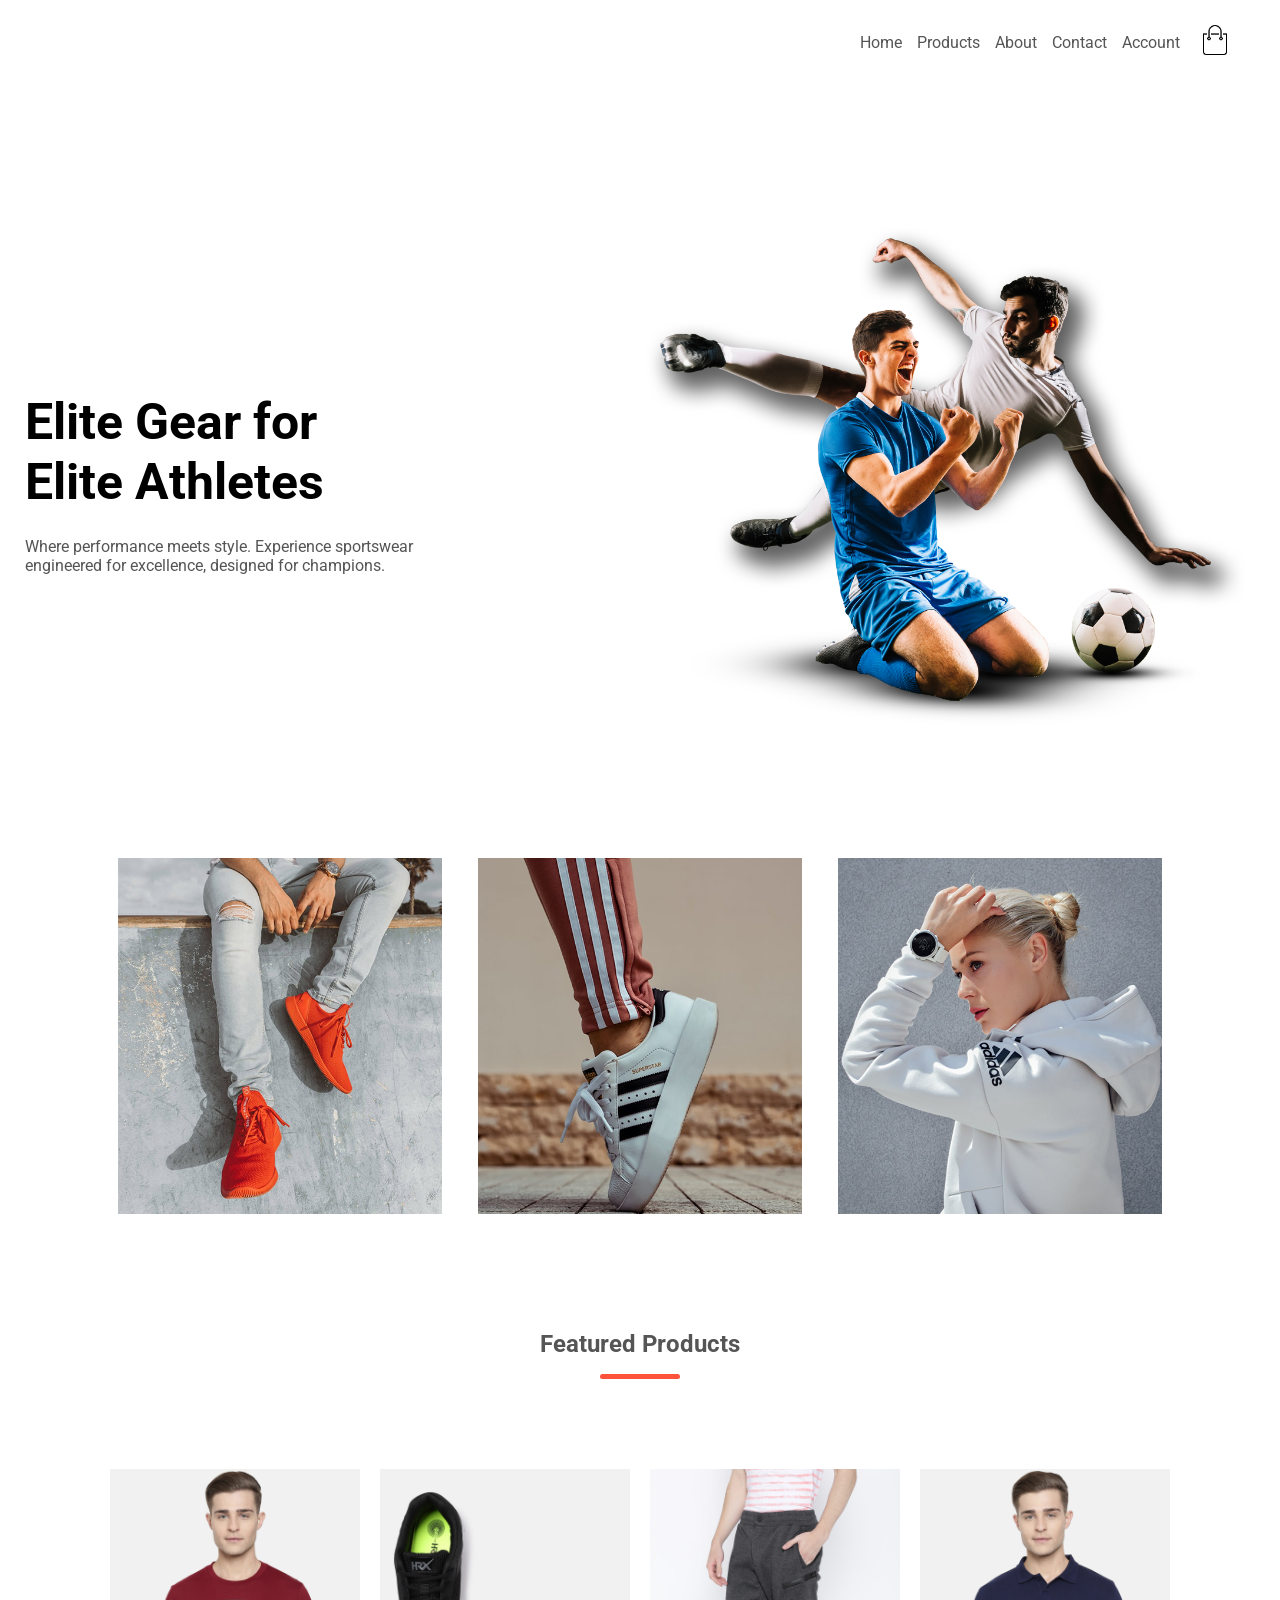
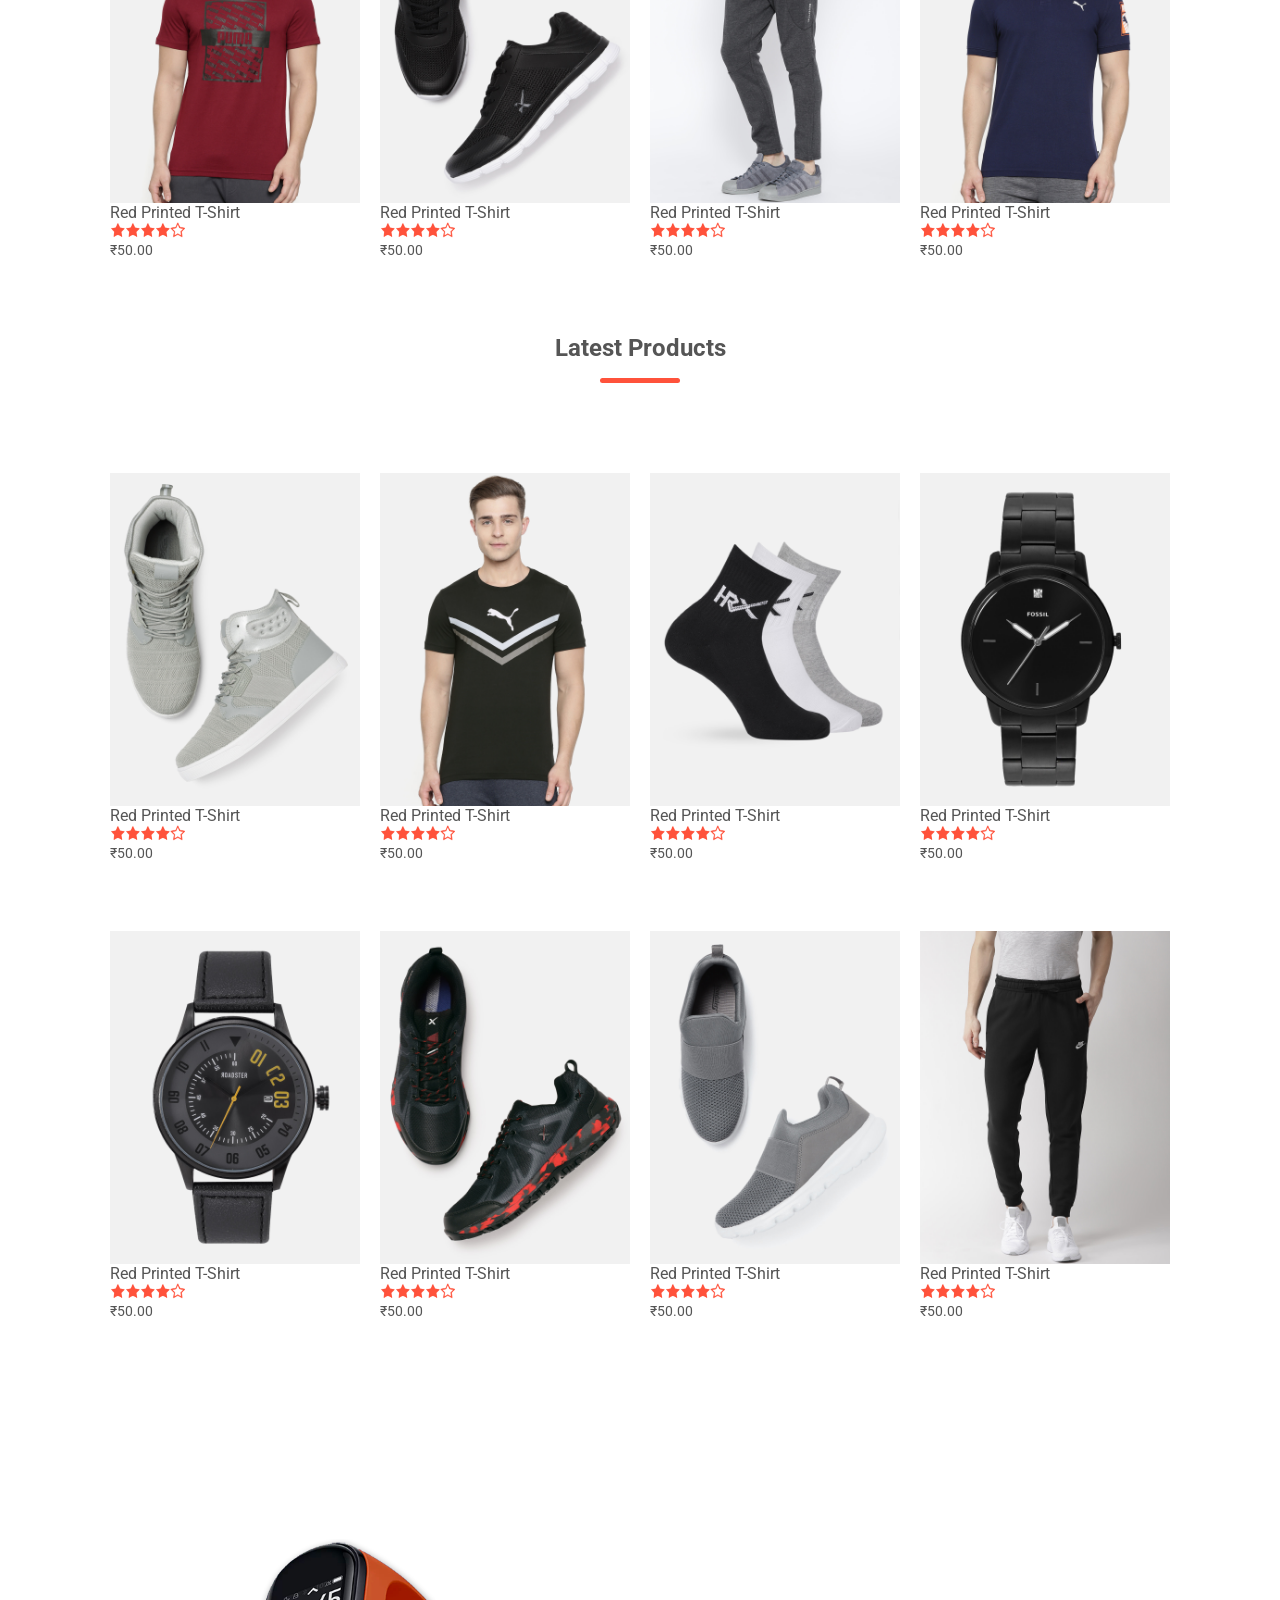
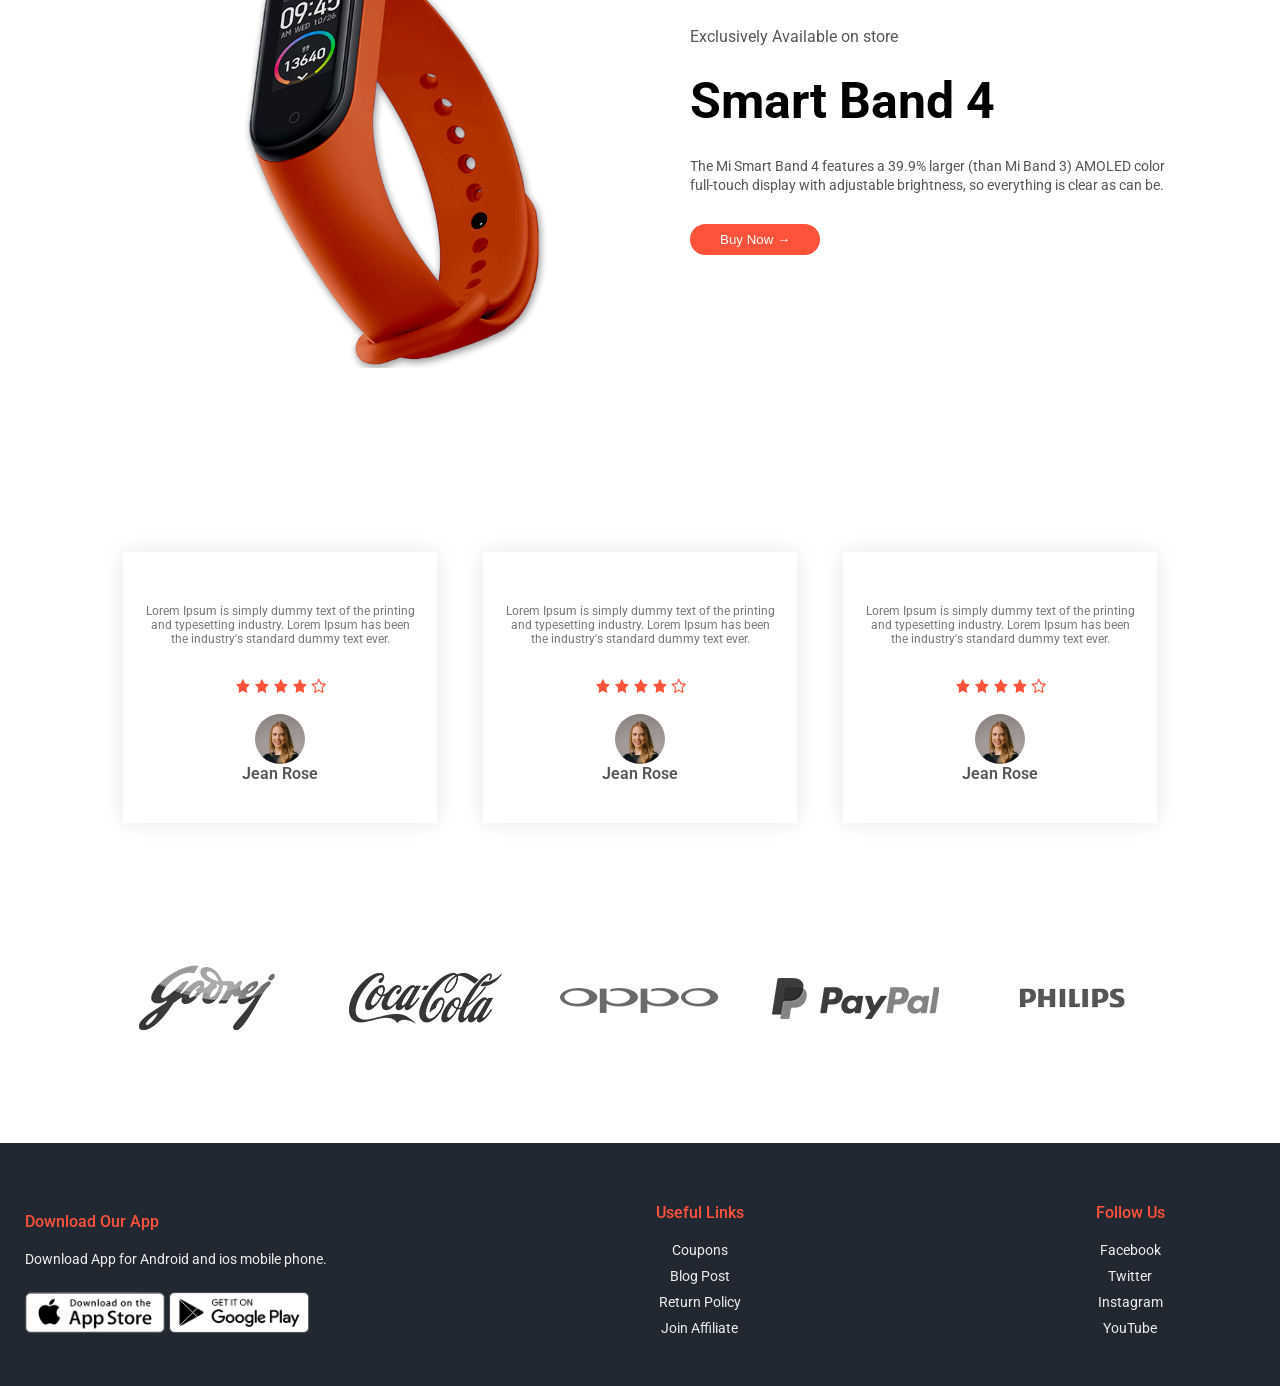
<file: index.html>
<!DOCTYPE html>
<html lang="en">
<head>
    <meta charset="UTF-8">
    <meta name="viewport" content="width=device-width, initial-scale=1.0">
    <title>Home</title>
    <link rel="stylesheet" href="Styles.css">
    <link rel="preconnect" href="https://fonts.googleapis.com">
<link rel="preconnect" href="https://fonts.gstatic.com" crossorigin>
<link href="https://fonts.googleapis.com/css2?family=Roboto:ital,wght@0,100..900;1,100..900&display=swap" rel="stylesheet">
</head>
<body>
    <!-- Header -->
    <div class="header">
        <div class="container">
            <div class="navbar">
                <div class="nav-items">
                <a href="index.html">Home</a>
                <a href="Products.html">Products</a>
                <a href="">About</a>
                <a href="">Contact</a>
                <a href="">Account</a>
                </div>
                <a href="Carts.html"><img src="images/cart.png" alt="Can't Load" width="30" height="30"></a>
                <label class="menu-icon" for="menu-toggle"> <img src="images/menu.png" alt=""></label>
            </div>
            <input type="checkbox" id="menu-toggle">
            <div class="hidden-nav-items">
                <a href="index.html">Home</a>
                <a href="Products.html">Products</a>
                <a href="">About</a>
                <a href="">Contact</a>
                <a href="">Account</a>
            </div>
            <div class="headercontent">
                <div class="headerContentItem">
                    <h1>Elite Gear for <br> Elite Athletes</h1>
                    <p>Where performance meets style. Experience sportswear <br> engineered for excellence, designed for champions.</p>
                </div>
                <div class="headerContentItem">
                    <img src="images/image1.png" alt="">
                </div>
            </div>
        </div>
    </div>

    <!-- Categories -->
     <div class="Categories">
        <div class="container">
            <img src="images/category-1.jpg" alt="Categories">
            <img src="images/category-2.jpg" alt="Categories">
            <img src="images/category-3.jpg" alt="Categories">
        </div>
     </div>

    <!-- Featured Products -->
     <div class="featured-products">
        <h2>Featured Products</h2>
        <div class="customUnderlinecontainer">
            <div class="customunderline"></div>
        </div>

        <div class="product-container">
            <div class="products-card">
                <img src="images/product-1.jpg" alt="products">
                <span class="product-title">Red Printed T-Shirt</span>
                <div><img src="images/star.png" alt="star" width="15" height="16"><img src="images/star.png" alt="star" width="15" height="16"><img src="images/star.png" alt="star" width="15" height="16"><img src="images/star.png" alt="star" width="15" height="16"><img src="images/emptyStar.png" alt="star" width="15" height="16"></div>
                <span class="product-pricing">₹50.00</span>
            </div>
            <div class="products-card">
                <img src="images/product-2.jpg" alt="products">
                <span class="product-title">Red Printed T-Shirt</span>
                <div><img src="images/star.png" alt="star" width="15" height="16"><img src="images/star.png" alt="star" width="15" height="16"><img src="images/star.png" alt="star" width="15" height="16"><img src="images/star.png" alt="star" width="15" height="16"><img src="images/emptyStar.png" alt="star" width="15" height="16"></div>
                <span class="product-pricing">₹50.00</span>
            </div>
            <div class="products-card">
                <img src="images/product-3.jpg" alt="products">
                <span class="product-title">Red Printed T-Shirt</span>
                <div><img src="images/star.png" alt="star" width="15" height="16"><img src="images/star.png" alt="star" width="15" height="16"><img src="images/star.png" alt="star" width="15" height="16"><img src="images/star.png" alt="star" width="15" height="16"><img src="images/emptyStar.png" alt="star" width="15" height="16"></div>
                <span class="product-pricing">₹50.00</span>
            </div>
            <div class="products-card">
                <img src="images/product-4.jpg" alt="products">
                <span class="product-title">Red Printed T-Shirt</span>
                <div><img src="images/star.png" alt="star" width="15" height="16"><img src="images/star.png" alt="star" width="15" height="16"><img src="images/star.png" alt="star" width="15" height="16"><img src="images/star.png" alt="star" width="15" height="16"><img src="images/emptyStar.png" alt="star" width="15" height="16"></div>
                <span class="product-pricing">₹50.00</span>
            </div>
            
        </div>
     </div>

    <!-- Latest Products -->
    <div class="featured-products">
        <h2>Latest Products</h2>
        <div class="customUnderlinecontainer">
            <div class="customunderline"></div>
        </div>

        <div class="product-container">
            <div class="products-card">
                <img src="images/product-5.jpg" alt="products">
                <span class="product-title">Red Printed T-Shirt</span>
                <div><img src="images/star.png" alt="star" width="15" height="16"><img src="images/star.png" alt="star" width="15" height="16"><img src="images/star.png" alt="star" width="15" height="16"><img src="images/star.png" alt="star" width="15" height="16"><img src="images/emptyStar.png" alt="star" width="15" height="16"></div>
                <span class="product-pricing">₹50.00</span>
            </div>
            <div class="products-card">
                <img src="images/product-6.jpg" alt="products">
                <span class="product-title">Red Printed T-Shirt</span>
                <div><img src="images/star.png" alt="star" width="15" height="16"><img src="images/star.png" alt="star" width="15" height="16"><img src="images/star.png" alt="star" width="15" height="16"><img src="images/star.png" alt="star" width="15" height="16"><img src="images/emptyStar.png" alt="star" width="15" height="16"></div>
                <span class="product-pricing">₹50.00</span>
            </div>
            <div class="products-card">
                <img src="images/product-7.jpg" alt="products">
                <span class="product-title">Red Printed T-Shirt</span>
                <div><img src="images/star.png" alt="star" width="15" height="16"><img src="images/star.png" alt="star" width="15" height="16"><img src="images/star.png" alt="star" width="15" height="16"><img src="images/star.png" alt="star" width="15" height="16"><img src="images/emptyStar.png" alt="star" width="15" height="16"></div>
                <span class="product-pricing">₹50.00</span>
            </div>
            <div class="products-card">
                <img src="images/product-8.jpg" alt="products">
                <span class="product-title">Red Printed T-Shirt</span>
                <div><img src="images/star.png" alt="star" width="15" height="16"><img src="images/star.png" alt="star" width="15" height="16"><img src="images/star.png" alt="star" width="15" height="16"><img src="images/star.png" alt="star" width="15" height="16"><img src="images/emptyStar.png" alt="star" width="15" height="16"></div>
                <span class="product-pricing">₹50.00</span>
            </div>

            <div class="products-card">
                <img src="images/product-9.jpg" alt="products">
                <span class="product-title">Red Printed T-Shirt</span>
                <div><img src="images/star.png" alt="star" width="15" height="16"><img src="images/star.png" alt="star" width="15" height="16"><img src="images/star.png" alt="star" width="15" height="16"><img src="images/star.png" alt="star" width="15" height="16"><img src="images/emptyStar.png" alt="star" width="15" height="16"></div>
                <span class="product-pricing">₹50.00</span>
            </div>
            <div class="products-card">
                <img src="images/product-10.jpg" alt="products">
                <span class="product-title">Red Printed T-Shirt</span>
                <div><img src="images/star.png" alt="star" width="15" height="16"><img src="images/star.png" alt="star" width="15" height="16"><img src="images/star.png" alt="star" width="15" height="16"><img src="images/star.png" alt="star" width="15" height="16"><img src="images/emptyStar.png" alt="star" width="15" height="16"></div>
                <span class="product-pricing">₹50.00</span>
            </div>
            <div class="products-card">
                <img src="images/product-11.jpg" alt="products">
                <span class="product-title">Red Printed T-Shirt</span>
                <div><img src="images/star.png" alt="star" width="15" height="16"><img src="images/star.png" alt="star" width="15" height="16"><img src="images/star.png" alt="star" width="15" height="16"><img src="images/star.png" alt="star" width="15" height="16"><img src="images/emptyStar.png" alt="star" width="15" height="16"></div>
                <span class="product-pricing">₹50.00</span>
            </div>
            <div class="products-card">
                <img src="images/product-12.jpg" alt="products">
                <span class="product-title">Red Printed T-Shirt</span>
                <div><img src="images/star.png" alt="star" width="15" height="16"><img src="images/star.png" alt="star" width="15" height="16"><img src="images/star.png" alt="star" width="15" height="16"><img src="images/star.png" alt="star" width="15" height="16"><img src="images/emptyStar.png" alt="star" width="15" height="16"></div>
                <span class="product-pricing">₹50.00</span>
            </div>
            
        </div>
     </div>

    <!-- Smart Watch Banner stuff -->
     <div class="smart-watch-banner">
        <div class="container">
            <div class="smart-watch-img-container">
                <img src="images/exclusive.png" alt="smart watch">
            </div>
            <div class="smart-watch-banner-content">
                <span class="smart-watch-banner-title">Exclusively Available on store</span>
                <h1 class="smart-watch-banner-subtitle">Smart Band 4</h1>
                <span class="smart-watch-banner-description">The Mi Smart Band 4 features a 39.9% larger (than Mi Band 3) AMOLED color full-touch display with adjustable brightness, so everything is clear as can be.</span>
                <button class="buynowbutton">Buy Now &#8594 </button>
            </div>
        </div>
     </div>

    <!-- Testimonial Sections  -->
     <div class="testimonialparentcontainer">
        <div class="testimonialinnercontainer">
            <div class="testimonialcards">
                <p class="testimonialcontet">Lorem Ipsum is simply dummy text of the printing and typesetting industry. Lorem Ipsum has been the industry's standard dummy text ever.</p>
                <div class="ratings">
                    <img src="images/star.png" alt="star" width="15" height="16"><img  src="images/star.png" alt="star" width="15" height="16"><img src="images/star.png" alt="star" width="15" height="16"><img src="images/star.png"  alt="star" width="15" height="16"><img src="images/emptyStar.png"    alt="star" width="15" height="16">
                </div>
                <img src="images/user-1.png" alt="image1" class="userimage">
                <h3>Jean Rose</h3>
            </div>
            <div class="testimonialcards">
                <p class="testimonialcontet">Lorem Ipsum is simply dummy text of the printing and typesetting industry. Lorem Ipsum has been the industry's standard dummy text ever.</p>
                <div class="ratings">
                    <img src="images/star.png" alt="star" width="15" height="16"><img  src="images/star.png" alt="star" width="15" height="16"><img src="images/star.png" alt="star" width="15" height="16"><img src="images/star.png"  alt="star" width="15" height="16"><img src="images/emptyStar.png"    alt="star" width="15" height="16">
                </div>
                <img src="images/user-1.png" alt="image1" class="userimage">
                <h3>Jean Rose</h3>
            </div>
            <div class="testimonialcards">
                <p class="testimonialcontet">Lorem Ipsum is simply dummy text of the printing and typesetting industry. Lorem Ipsum has been the industry's standard dummy text ever.</p>
                <div class="ratings">
                    <img src="images/star.png" alt="star" width="15" height="16"><img  src="images/star.png" alt="star" width="15" height="16"><img src="images/star.png" alt="star" width="15" height="16"><img src="images/star.png"  alt="star" width="15" height="16"><img src="images/emptyStar.png"    alt="star" width="15" height="16">
                </div>
                <img src="images/user-1.png" alt="image1" class="userimage">
                <h3>Jean Rose</h3>
            </div>
        </div>
     </div>

    <!-- Branding Secttion -->
     <div class="barndingcontainer">
        <div class="brandinginnercontainer">
            <img src="images/logo-godrej.png" alt="brand">
            <img src="images/logo-coca-cola.png" alt="brand">
            <img src="images/logo-oppo.png" alt="brand">
            <img src="images/logo-paypal.png" alt="brand">
            <img src="images/logo-philips.png" alt="brand">
        </div>
     </div>

    <!-- Footer Section -->
     <div class="footer">
        <div class="footerinnercontainer">
            <div class="footercolumn footercolumn1">
                <h3>Download Our App</h3>
                <p>Download App for Android and ios mobile phone.</p>
                <div class="footerstorecontainer">
                    <img src="images/app-store.png" alt="store">
                    <img src="images/play-store.png" alt="store">
                </div>
            </div>
            <div class="footercolumn footercolumn2">
                <h3>Useful Links</h3>
                <p>Coupons</p>
                <p>Blog Post</p>
                <p>Return Policy</p>
                <p>Join Affiliate</p>
            </div>
            <div class="footercolumn footercolumn3">
                <h3>Follow Us</h3>
                <p>Facebook</p>
                <p>Twitter</p>
                <p>Instagram</p>
                <p>YouTube</p>
            </div>
        </div>
     </div>

</body>
</html>
</file>
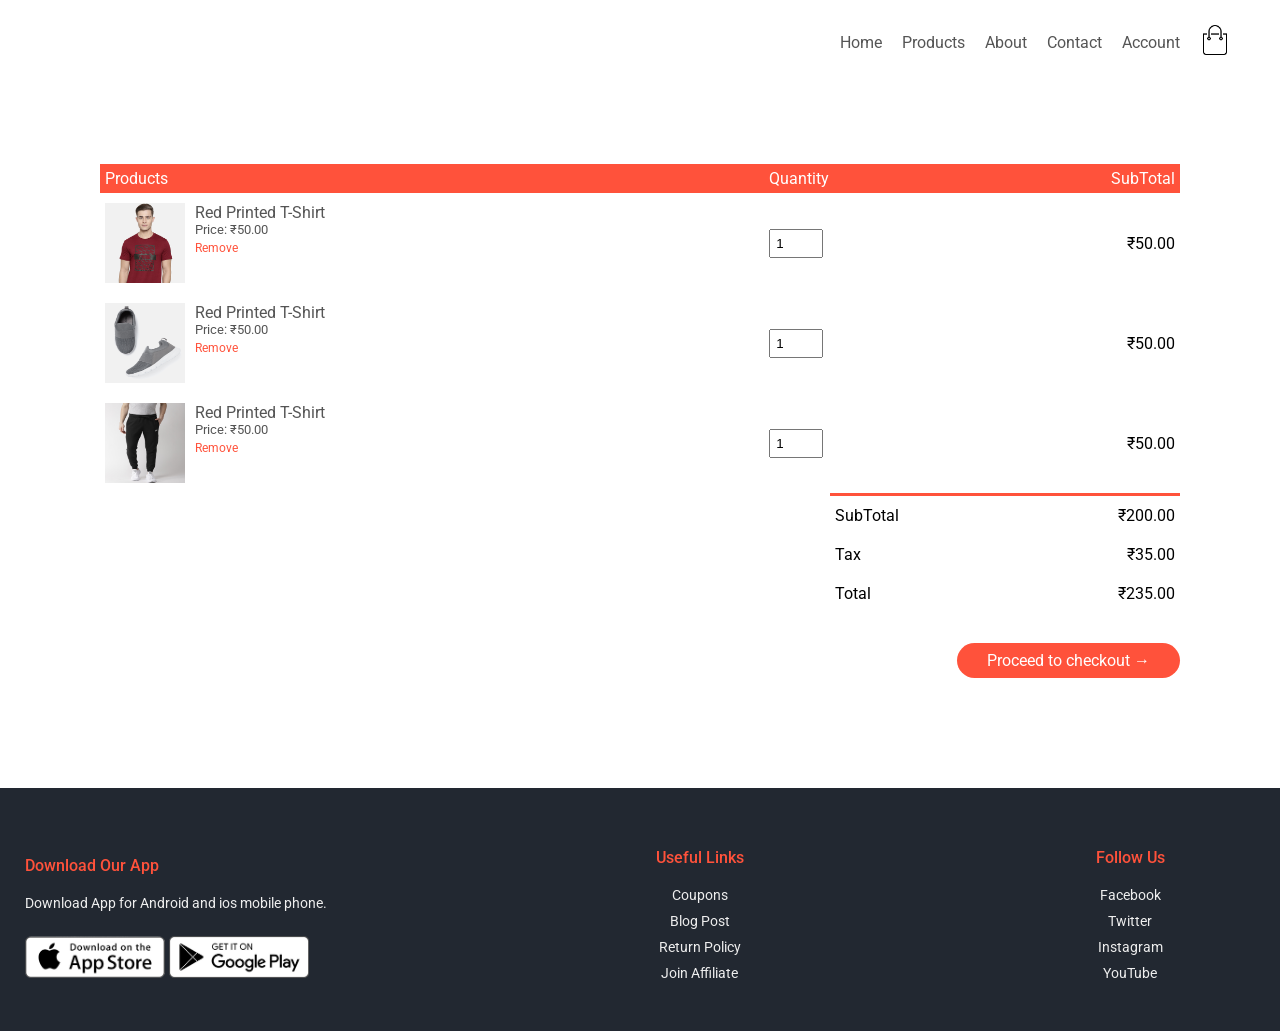
<file: Carts.html>
<!DOCTYPE html>
<html lang="en">
<head>
    <meta charset="UTF-8">
    <meta name="viewport" content="width=device-width, initial-scale=1.0">
    <title>Carts</title>
    <link rel="stylesheet" href="Styles.css">
    <link rel="preconnect" href="https://fonts.googleapis.com">
<link rel="preconnect" href="https://fonts.gstatic.com" crossorigin>
<link href="https://fonts.googleapis.com/css2?family=Roboto:ital,wght@0,100..900;1,100..900&display=swap" rel="stylesheet">
</head>

<body>
    <!-- Header -->
    <div class="header">
        <div class="container">
            <div class="navbar">
                <a href="index.html">Home</a>
                <a href="Products.html">Products</a>
                <a href="">About</a>
                <a href="">Contact</a>
                <a href="">Account</a>
                <a href="Carts.html"><img src="images/cart.png" alt="Can't Load" width="30" height="30"></a>
            </div>
        </div>
    </div>

    <div class="cartsectionwrapper">
        <table>
            <tr>
                <th>Products</th>
                <th>Quantity</th>
                <th>SubTotal</th>
            </tr>
            <tr>
                <td>
                    <div class="cartinfo">
                        <img src="images/gallery-1.jpg" alt="img">
                        <div class="cart-info-detals">
                            <p>Red Printed T-Shirt</p>
                            <small>Price: ₹50.00</small>
                            <!-- <br> -->
                            <a href="">Remove</a>
                        </div>
                    </div>
                </td>
                <td><input type="number" value="1"></td>
                <td><p>₹50.00</p></td>
            </tr>
            <tr>
                <td>
                    <div class="cartinfo">
                        <img src="images/product-11.jpg" alt="img">
                        <div class="cart-info-detals">
                            <p>Red Printed T-Shirt</p>
                            <small>Price: ₹50.00</small>
                            <!-- <br> -->
                            <a href="">Remove</a>
                        </div>
                    </div>
                </td>
                <td><input type="number" value="1"></td>
                <td><p>₹50.00</p></td>
            </tr>
            <tr>
                <td>
                    <div class="cartinfo">
                        <img src="images/product-12.jpg" alt="img">
                        <div class="cart-info-detals">
                            <p>Red Printed T-Shirt</p>
                            <small>Price: ₹50.00</small>
                            <!-- <br> -->
                            <a href="">Remove</a>
                        </div>
                    </div>
                </td>
                <td><input type="number" value="1"></td>
                <td><p>₹50.00</p></td>
            </tr>
        </table>
        <div class="totalprice">
            <table>
                <tr>
                    <td>SubTotal</td>
                    <td>₹200.00</td>
                </tr>
                <tr>
                    <td>Tax</td>
                    <td>₹35.00</td>
                </tr>
                <tr>
                    <td>Total</td>
                    <td>₹235.00</td>
                </tr>
            </table>
        </div>
        <div class="totalprice">
            <span class="checkoutbutton">Proceed to checkout &#8594</span>
        </div>
    </div>

    <!-- Footer Section -->
     <div class="footer">
        <div class="footerinnercontainer">
            <div class="footercolumn footercolumn1">
                <h3>Download Our App</h3>
                <p>Download App for Android and ios mobile phone.</p>
                <div class="footerstorecontainer">
                    <img src="images/app-store.png" alt="store">
                    <img src="images/play-store.png" alt="store">
                </div>
            </div>
            <div class="footercolumn footercolumn2">
                <h3>Useful Links</h3>
                <p>Coupons</p>
                <p>Blog Post</p>
                <p>Return Policy</p>
                <p>Join Affiliate</p>
            </div>
            <div class="footercolumn footercolumn3">
                <h3>Follow Us</h3>
                <p>Facebook</p>
                <p>Twitter</p>
                <p>Instagram</p>
                <p>YouTube</p>
            </div>
        </div>
     </div>
</body>
</html>
</file>
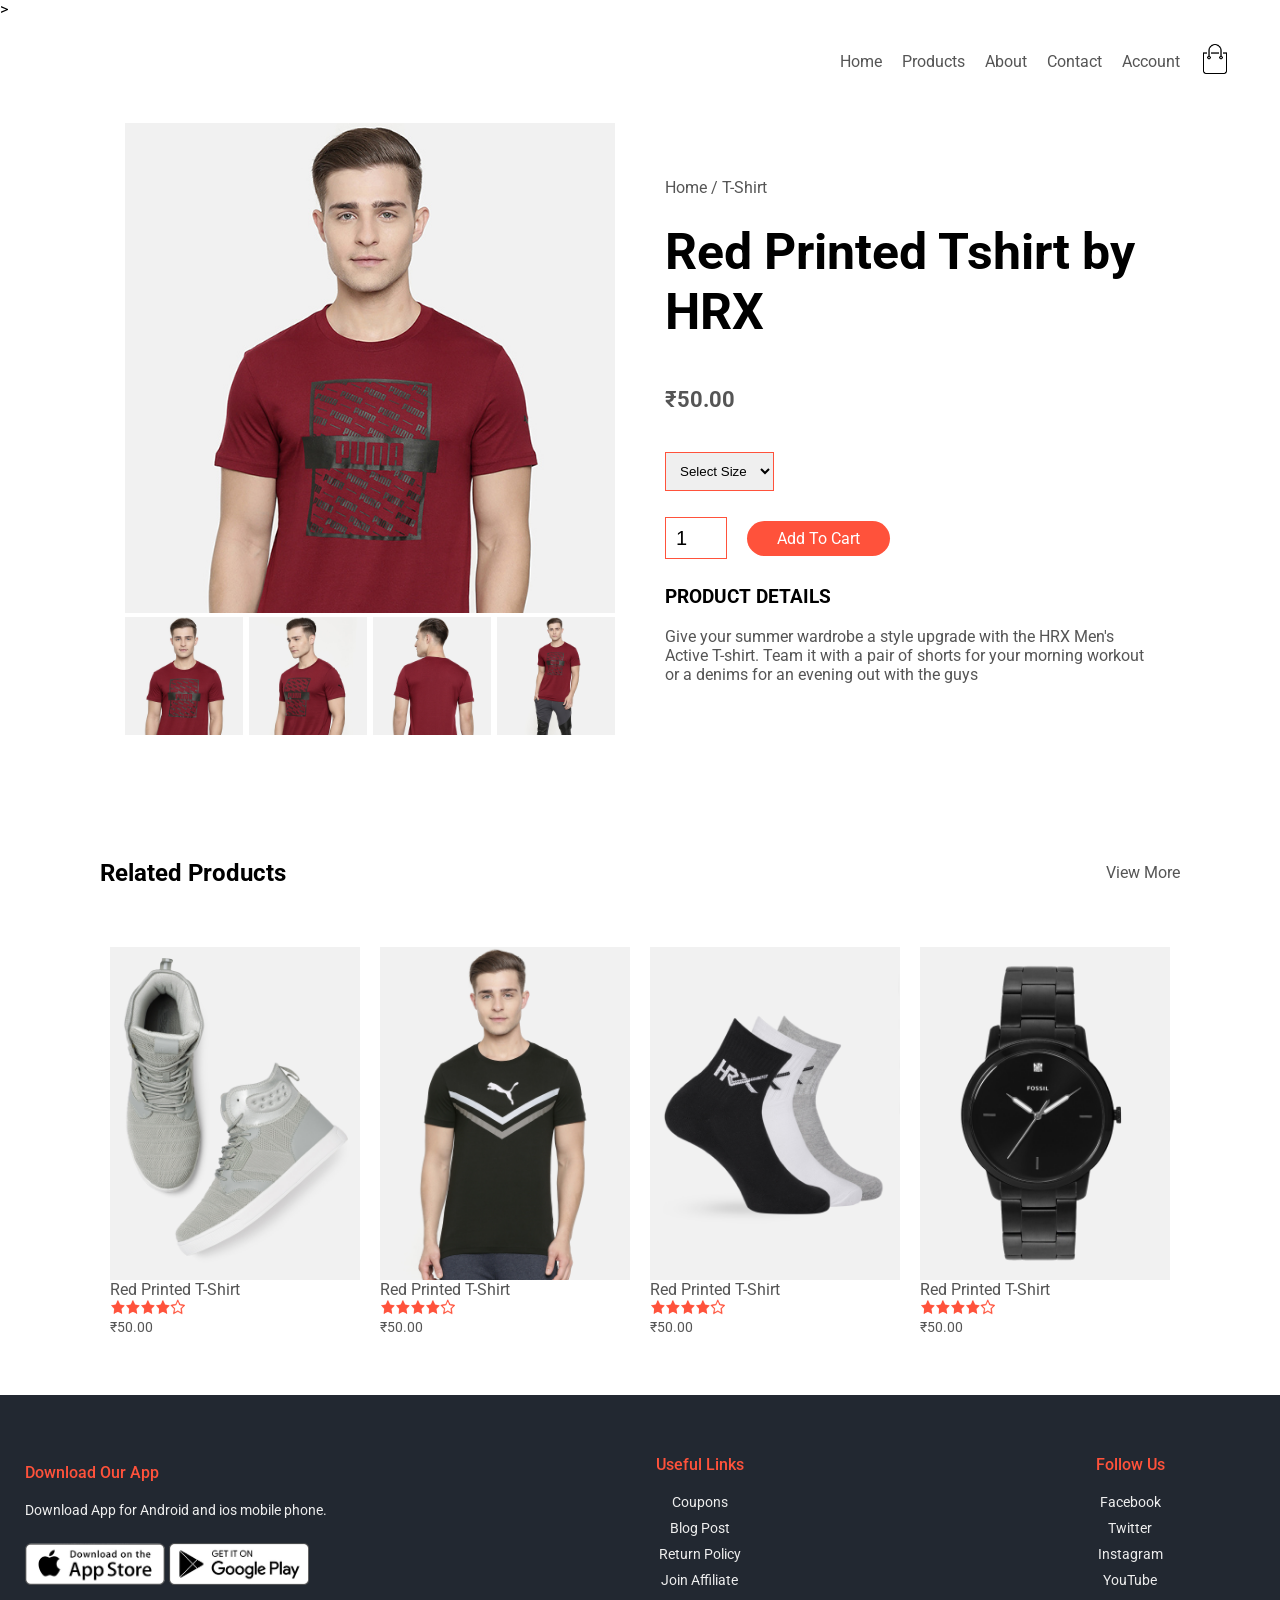
<file: Products-Details.html>
<!DOCTYPE html>
<html lang="en">
<head>
    <meta charset="UTF-8">
    <meta name="viewport" content="width=device-width, initial-scale=1.0">
    <title>Products-Details</title>
    <link rel="stylesheet" href="Styles.css">
    <link rel="preconnect" href="https://fonts.googleapis.com">
<link rel="preconnect" href="https://fonts.gstatic.com" crossorigin>
<link href="https://fonts.googleapis.com/css2?family=Roboto:ital,wght@0,100..900;1,100..900&display=swap" rel="stylesheet">
</head>>

<body>
    <!-- Header -->
    <div class="header">
        <div class="container">
            <div class="navbar">
                <a href="index.html">Home</a>
                <a href="Products.html">Products</a>
                <a href="">About</a>
                <a href="">Contact</a>
                <a href="">Account</a>
                <a href="Carts.html"><img src="images/cart.png" alt="Can't Load" width="30" height="30"></a>
            </div>
        </div>
    </div> 

    <div class="product-details-container">
        <div class="product-details-content product-details-img-content" >
            <img src="images/gallery-1.jpg" class="product-details-big-img">
            <div class="product-small-img-container-wrapper">
                <div class="product-small-img-container">
                    <img src="images/gallery-1.jpg" alt="">
                </div>
                <div class="product-small-img-container">
                    <img src="images/gallery-2.jpg" alt="">
                </div>
                <div class="product-small-img-container">
                    <img src="images/gallery-3.jpg" alt="">
                </div>
                <div class="product-small-img-container">
                    <img src="images/gallery-4.jpg" alt="">
                </div>
            </div>
        </div>
        <div class="product-details-content product-details-text-content">
            <p>Home / T-Shirt</p>
            <h1>Red Printed Tshirt by HRX</h1>
            <h4>₹50.00</h4>
            <select>
                <option>Select Size</option>
                <option>XXL</option>
                <option>XL</option>
                <option>Large</option>
                <option>Medium</option>
                <option>Small</option>
            </select>
            <div class="addtocartbuttonwrapper">
                <input type="number" value="1">
                <a class="addtocartbutton" href="Carts.html">Add To Cart</a>
            </div>
            <h3>PRODUCT DETAILS</h3>
            <br>
            <p>Give your summer wardrobe a style upgrade with the HRX Men's Active T-shirt. Team it with a pair of shorts for your morning workout or a denims for an evening out with the guys</p>
        </div>
    </div>

    <!-- Related Products -->
    <div class="allproductsection">
        <div class="allproductsectionlabel">
            <h2>Related Products</h2>
            <p style="color: #555;">View More</p>
        </div>
        <!-- Latest Products -->
        <div class="featured-products" style="padding: 0px; margin: unset; max-width: unset;">

            <div class="product-container">
                <div class="products-card">
                <img src="images/product-5.jpg" alt="products">
                <span class="product-title">Red Printed T-Shirt</span>
                <div><img src="images/star.png" alt="star" width="15" height="16"><img src="images/star.png" alt="star" width="15" height="16"><img src="images/star.png" alt="star" width="15" height="16"><img src="images/star.png" alt="star" width="15" height="16"><img src="images/emptyStar.png" alt="star" width="15" height="16"></div>
                <span class="product-pricing">₹50.00</span>
                </div>
                <div class="products-card">
                <img src="images/product-6.jpg" alt="products">
                <span class="product-title">Red Printed T-Shirt</span>
                <div><img src="images/star.png" alt="star" width="15" height="16"><img src="images/star.png" alt="star" width="15" height="16"><img src="images/star.png" alt="star" width="15" height="16"><img src="images/star.png" alt="star" width="15" height="16"><img src="images/emptyStar.png" alt="star" width="15" height="16"></div>
                <span class="product-pricing">₹50.00</span>
                </div>
                <div class="products-card">
                <img src="images/product-7.jpg" alt="products">
                <span class="product-title">Red Printed T-Shirt</span>
                <div><img src="images/star.png" alt="star" width="15" height="16"><img src="images/star.png" alt="star" width="15" height="16"><img src="images/star.png" alt="star" width="15" height="16"><img src="images/star.png" alt="star" width="15" height="16"><img src="images/emptyStar.png" alt="star" width="15" height="16"></div>
                <span class="product-pricing">₹50.00</span>
                </div>
                <div class="products-card">
                <img src="images/product-8.jpg" alt="products">
                <span class="product-title">Red Printed T-Shirt</span>
                <div><img src="images/star.png" alt="star" width="15" height="16"><img src="images/star.png" alt="star" width="15" height="16"><img src="images/star.png" alt="star" width="15" height="16"><img src="images/star.png" alt="star" width="15" height="16"><img src="images/emptyStar.png" alt="star" width="15" height="16"></div>
                <span class="product-pricing">₹50.00</span>
                </div>
            </div>
        </div>
    </div>

    <!-- Footer Section -->
     <div class="footer">
        <div class="footerinnercontainer">
            <div class="footercolumn footercolumn1">
                <h3>Download Our App</h3>
                <p>Download App for Android and ios mobile phone.</p>
                <div class="footerstorecontainer">
                    <img src="images/app-store.png" alt="store">
                    <img src="images/play-store.png" alt="store">
                </div>
            </div>
            <div class="footercolumn footercolumn2">
                <h3>Useful Links</h3>
                <p>Coupons</p>
                <p>Blog Post</p>
                <p>Return Policy</p>
                <p>Join Affiliate</p>
            </div>
            <div class="footercolumn footercolumn3">
                <h3>Follow Us</h3>
                <p>Facebook</p>
                <p>Twitter</p>
                <p>Instagram</p>
                <p>YouTube</p>
            </div>
        </div>
     </div>
</body>
</html>
</file>
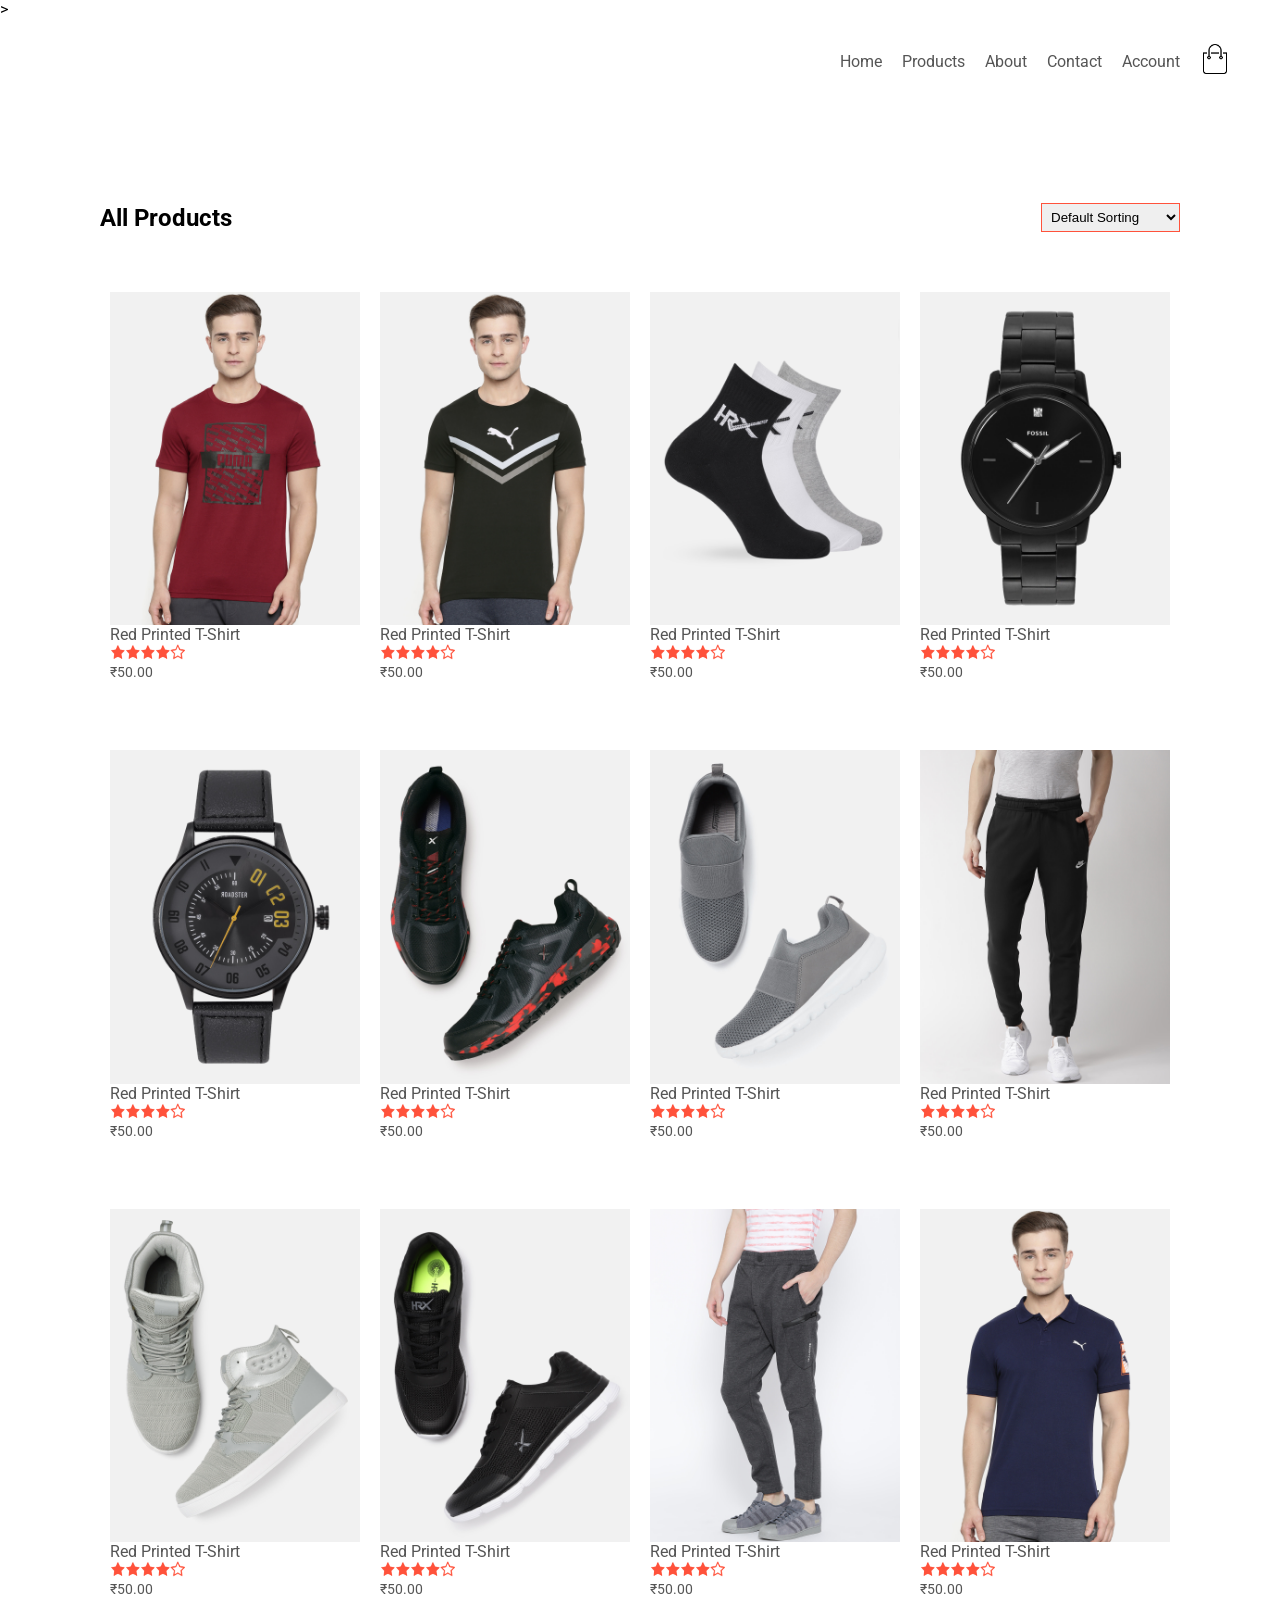
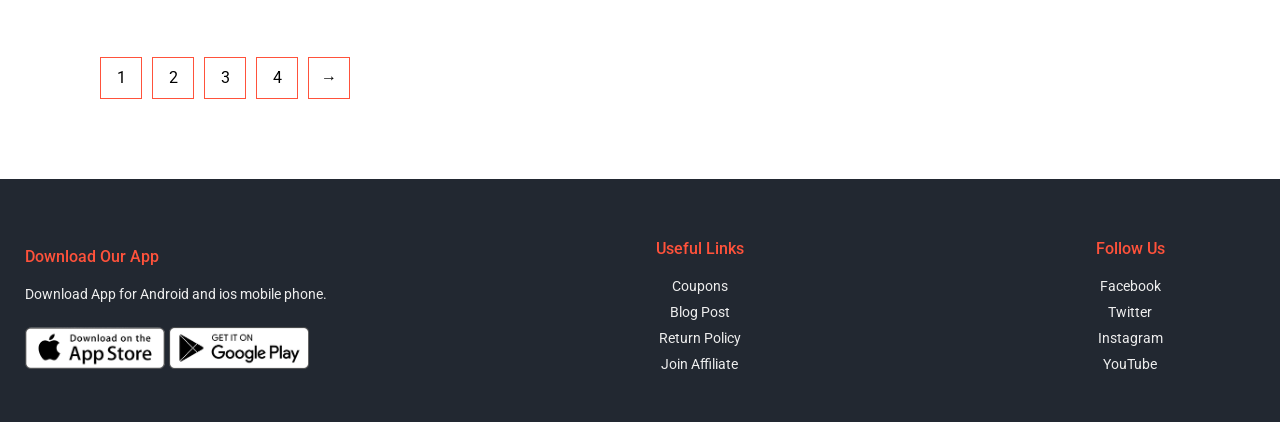
<file: Products.html>
<!DOCTYPE html>
<html lang="en">
<head>
    <meta charset="UTF-8">
    <meta name="viewport" content="width=device-width, initial-scale=1.0">
    <title>Products</title>
    <link rel="stylesheet" href="Styles.css">
    <link rel="preconnect" href="https://fonts.googleapis.com">
<link rel="preconnect" href="https://fonts.gstatic.com" crossorigin>
<link href="https://fonts.googleapis.com/css2?family=Roboto:ital,wght@0,100..900;1,100..900&display=swap" rel="stylesheet">
</head>>

<body>
    <!-- Header -->
    <div class="header">
        <div class="container">
            <div class="navbar">
                <a href="index.html">Home</a>
                <a href="Products.html">Products</a>
                <a href="">About</a>
                <a href="">Contact</a>
                <a href="">Account</a>
                <a href="Carts.html"><img src="images/cart.png" alt="Can't Load" width="30" height="30"></a>
            </div>
        </div>
    </div>

    <div class="allproductsection">
        <div class="allproductsectionlabel">
            <h2>All Products</h2>
            <select name="" id="">
                <option>Default Sorting</option>
                <option>Sort By Price</option>
                <option>Sort By Popularity</option>
                <option>Sort By Rating</option>
                <option>Sort By Sale</option>
            </select>
        </div>
        <!-- Latest Products -->
    <div class="featured-products" style="padding: 0px; margin: unset; max-width: unset;">

        <div class="product-container">
            <a class="products-card" href="Products-Details.html">
                <img src="images/product-1.jpg" alt="products">
                <span class="product-title">Red Printed T-Shirt</span>
                <div><img src="images/star.png" alt="star" width="15" height="16"><img src="images/star.png" alt="star" width="15" height="16"><img src="images/star.png" alt="star" width="15" height="16"><img src="images/star.png" alt="star" width="15" height="16"><img src="images/emptyStar.png" alt="star" width="15" height="16"></div>
                <span class="product-pricing">₹50.00</span>
            </a>
            <div class="products-card">
                <img src="images/product-6.jpg" alt="products">
                <span class="product-title">Red Printed T-Shirt</span>
                <div><img src="images/star.png" alt="star" width="15" height="16"><img src="images/star.png" alt="star" width="15" height="16"><img src="images/star.png" alt="star" width="15" height="16"><img src="images/star.png" alt="star" width="15" height="16"><img src="images/emptyStar.png" alt="star" width="15" height="16"></div>
                <span class="product-pricing">₹50.00</span>
            </div>
            <div class="products-card">
                <img src="images/product-7.jpg" alt="products">
                <span class="product-title">Red Printed T-Shirt</span>
                <div><img src="images/star.png" alt="star" width="15" height="16"><img src="images/star.png" alt="star" width="15" height="16"><img src="images/star.png" alt="star" width="15" height="16"><img src="images/star.png" alt="star" width="15" height="16"><img src="images/emptyStar.png" alt="star" width="15" height="16"></div>
                <span class="product-pricing">₹50.00</span>
            </div>
            <div class="products-card">
                <img src="images/product-8.jpg" alt="products">
                <span class="product-title">Red Printed T-Shirt</span>
                <div><img src="images/star.png" alt="star" width="15" height="16"><img src="images/star.png" alt="star" width="15" height="16"><img src="images/star.png" alt="star" width="15" height="16"><img src="images/star.png" alt="star" width="15" height="16"><img src="images/emptyStar.png" alt="star" width="15" height="16"></div>
                <span class="product-pricing">₹50.00</span>
            </div>

            <div class="products-card">
                <img src="images/product-9.jpg" alt="products">
                <span class="product-title">Red Printed T-Shirt</span>
                <div><img src="images/star.png" alt="star" width="15" height="16"><img src="images/star.png" alt="star" width="15" height="16"><img src="images/star.png" alt="star" width="15" height="16"><img src="images/star.png" alt="star" width="15" height="16"><img src="images/emptyStar.png" alt="star" width="15" height="16"></div>
                <span class="product-pricing">₹50.00</span>
            </div>
            <div class="products-card">
                <img src="images/product-10.jpg" alt="products">
                <span class="product-title">Red Printed T-Shirt</span>
                <div><img src="images/star.png" alt="star" width="15" height="16"><img src="images/star.png" alt="star" width="15" height="16"><img src="images/star.png" alt="star" width="15" height="16"><img src="images/star.png" alt="star" width="15" height="16"><img src="images/emptyStar.png" alt="star" width="15" height="16"></div>
                <span class="product-pricing">₹50.00</span>
            </div>
            <div class="products-card">
                <img src="images/product-11.jpg" alt="products">
                <span class="product-title">Red Printed T-Shirt</span>
                <div><img src="images/star.png" alt="star" width="15" height="16"><img src="images/star.png" alt="star" width="15" height="16"><img src="images/star.png" alt="star" width="15" height="16"><img src="images/star.png" alt="star" width="15" height="16"><img src="images/emptyStar.png" alt="star" width="15" height="16"></div>
                <span class="product-pricing">₹50.00</span>
            </div>
            <div class="products-card">
                <img src="images/product-12.jpg" alt="products">
                <span class="product-title">Red Printed T-Shirt</span>
                <div><img src="images/star.png" alt="star" width="15" height="16"><img src="images/star.png" alt="star" width="15" height="16"><img src="images/star.png" alt="star" width="15" height="16"><img src="images/star.png" alt="star" width="15" height="16"><img src="images/emptyStar.png" alt="star" width="15" height="16"></div>
                <span class="product-pricing">₹50.00</span>
            </div>

            <div class="products-card">
                <img src="images/product-5.jpg" alt="products">
                <span class="product-title">Red Printed T-Shirt</span>
                <div><img src="images/star.png" alt="star" width="15" height="16"><img src="images/star.png" alt="star" width="15" height="16"><img src="images/star.png" alt="star" width="15" height="16"><img src="images/star.png" alt="star" width="15" height="16"><img src="images/emptyStar.png" alt="star" width="15" height="16"></div>
                <span class="product-pricing">₹50.00</span>
            </div>
            <div class="products-card">
                <img src="images/product-2.jpg" alt="products">
                <span class="product-title">Red Printed T-Shirt</span>
                <div><img src="images/star.png" alt="star" width="15" height="16"><img src="images/star.png" alt="star" width="15" height="16"><img src="images/star.png" alt="star" width="15" height="16"><img src="images/star.png" alt="star" width="15" height="16"><img src="images/emptyStar.png" alt="star" width="15" height="16"></div>
                <span class="product-pricing">₹50.00</span>
            </div>
            <div class="products-card">
                <img src="images/product-3.jpg" alt="products">
                <span class="product-title">Red Printed T-Shirt</span>
                <div><img src="images/star.png" alt="star" width="15" height="16"><img src="images/star.png" alt="star" width="15" height="16"><img src="images/star.png" alt="star" width="15" height="16"><img src="images/star.png" alt="star" width="15" height="16"><img src="images/emptyStar.png" alt="star" width="15" height="16"></div>
                <span class="product-pricing">₹50.00</span>
            </div>
            <div class="products-card">
                <img src="images/product-4.jpg" alt="products">
                <span class="product-title">Red Printed T-Shirt</span>
                <div><img src="images/star.png" alt="star" width="15" height="16"><img src="images/star.png" alt="star" width="15" height="16"><img src="images/star.png" alt="star" width="15" height="16"><img src="images/star.png" alt="star" width="15" height="16"><img src="images/emptyStar.png" alt="star" width="15" height="16"></div>
                <span class="product-pricing">₹50.00</span>
            </div>
            
        </div>
     </div>
        <div class="paginationbuttoncontainer">
            <span class="paginationbuttons">1</span>
            <span class="paginationbuttons">2</span>
            <span class="paginationbuttons">3</span>
            <span class="paginationbuttons">4</span>
            <span class="paginationbuttons">&#8594</span>
        </div>
    </div>

    <!-- Footer Section -->
     <div class="footer">
        <div class="footerinnercontainer">
            <div class="footercolumn footercolumn1">
                <h3>Download Our App</h3>
                <p>Download App for Android and ios mobile phone.</p>
                <div class="footerstorecontainer">
                    <img src="images/app-store.png" alt="store">
                    <img src="images/play-store.png" alt="store">
                </div>
            </div>
            <div class="footercolumn footercolumn2">
                <h3>Useful Links</h3>
                <p>Coupons</p>
                <p>Blog Post</p>
                <p>Return Policy</p>
                <p>Join Affiliate</p>
            </div>
            <div class="footercolumn footercolumn3">
                <h3>Follow Us</h3>
                <p>Facebook</p>
                <p>Twitter</p>
                <p>Instagram</p>
                <p>YouTube</p>
            </div>
        </div>
     </div>
</body>
</html>
</file>
<file: Styles.css>
*{
    margin: 0;
    padding: 0;
}

body{
    font-family: "Roboto", sans-serif;
}

.header{
    background-color:  rgba(255, 255, 255, 0.7);

    .container{
        max-width: 1300px;
        margin: auto;
        padding: 0px 25px;

        .navbar{
            display: flex;
            align-items: center;
            padding: 25px;
            justify-content: flex-end;
            gap: 20px;

            .nav-items{
                display: flex;
                align-items: center;
                gap: 15px;
            }
            .menu-icon{
                width: 30px;
                height: 30px;
                display: none;
                img{
                    width: 100%;
                }
            }

            a{
                text-decoration: none;
                color: #555;
            }
        }
        
        #menu-toggle{
            display: none;
        }

        .hidden-nav-items{
            display: flex;
            flex-direction: column;
            background-color: #333;
            align-items: flex-end;
            gap: 10px;
            max-height: 0;
            transition: all 0.5s ease;

            a{
                color: #fff;
                text-decoration: none;
                margin-right: 50px;
            }
        }

        .headercontent{
            margin-top: 70px;
            display: flex;
            align-items: center;

            .headerContentItem{
                flex: 1;
                h1{
                    font-size: 50px;
                    line-height: 60px;
                    margin: 25px 0px;
                }
                p{
                    color: #555;
                }
                img{
                    width: 100%;
                    padding: 50px 0px;
                }
            }
        }
    }
}

.Categories{
    margin: 70px 0px;

    .container{
        margin: auto;
        padding-left: 25px;
        padding-right: 25px;
        max-width: 1080px;
        display: flex;
        flex-wrap: wrap;
        justify-content: space-around;

        img {
            flex-basis: 30%;
            min-width: 250px;
            margin-bottom: 30px;
        }
    }
}

.featured-products{
        margin: auto;
        padding-left: 25px;
        padding-right: 25px;
        max-width: 1080px;
        display: flex;
        flex-direction: column;

        h2{
            color: #555;
            line-height: 60px;
            text-align: center;
        }
        .customUnderlinecontainer{
            display: flex;
            justify-content: center;
            margin-bottom: 80px;

            .customunderline{
                width: 80px;
                height: 5px;
                background-color: #ff523b;
                border-radius: 5px;
            }
        }
        .product-container{
            display: flex;
            flex-wrap: wrap;
            justify-content: space-around;

            .products-card{
                display: flex;
                flex-direction: column;
                min-width: 200px;
                padding: 10px;
                margin-bottom: 50px;
                text-decoration: none;
                flex-basis: calc(25% - 20px);
                margin-bottom: 50px;
                cursor: pointer;
                transition: transform 0.5s;

                .product-title{
                    color: #555;
                }

                .product-pricing{
                    color: #555;
                    font-size: 14px;
                }
            }
            .products-card:hover{
                transform: translateY(-5px);
            }
        }
    
}

.smart-watch-banner{
    margin-top: 80px;
    background-color: rgba(255, 255, 255, 0.7);
    padding: 30px 0px;

    .container{
        display: flex;
        flex-wrap: wrap;
        max-width: 1080px;
        margin: auto;
        padding: 0px 25px;
        justify-content: space-around;
        align-items: center;

        .smart-watch-img-container{
            flex: 1;
            padding: 50px;
            img{
                width: 100%;
            }
        }
        .smart-watch-banner-content{
            flex: 1;

            .smart-watch-banner-title{
                color: #555;
            }
            .smart-watch-banner-subtitle{
                font-size: 50px;
                line-height: 60px;
                margin: 25px 0px;
            }
            .smart-watch-banner-description{
                color: #555;
                font-size: 14px;
            }
            .buynowbutton{
                background: #ff523b;
                color: #fff;
                margin: 30px 0px;
                padding: 8px 30px;
                border-radius: 30px;
                border: none;
                cursor:pointer;
            }
            .buynowbutton:hover{
                background-color: #563434;
            }
        }
    }
}

.testimonialparentcontainer{
    padding-top: 100px;

    .testimonialinnercontainer{
        max-width: 1080px;
        margin: auto;
        padding: 0px 25px;
        display: flex;
        align-items: center;
        justify-content: space-around;
        flex-wrap: wrap;

        .testimonialcards{
            display: flex;
            flex-direction: column;
            align-items: center;
            text-align: center;
            padding: 40px 20px 40px;
            box-shadow: 0 0 20px 0px rgba(0, 0, 0, 0.1);
            cursor: pointer;
            transition: transform 0.5s;
            min-width: 250px;
            margin-bottom: 30px;
            flex-basis: calc(30% - 50px);

            .testimonialcontet{
                font-size: 12px;
                margin: 12px 0px;
                color: #777;
            }
            .ratings{
                padding-top: 20px;
                display: flex;
                align-items: center;
                gap: 4px;
            }
            .userimage{
                width: 50px;
                margin-top: 20px;
                border-radius: 50%;
            }
            h3{
                font-weight: 600;
                color: #555;
                font-size: 16px;
            }
        }
        .testimonialcards:hover{
            transform: translateY(-10px);
        }
    }
}

.barndingcontainer{
    margin: 100px auto;

    .brandinginnercontainer{
        max-width: 1080px;
        margin: auto;
        padding-left: 25px;
        padding-right: 25px;
        display: flex;
        justify-content: space-around;
        flex-wrap: wrap;

        img{
            cursor: pointer;
            filter: grayscale(100%);
        }
        img:hover{
            filter: grayscale(0%);
        }
    }
}

.footer{
    background: #222831;
    color: #eeeeee;
    font-size: 14px;
    padding: 60px 0 20px;

    .footerinnercontainer{
        display: flex;
        align-items: center;
        justify-content: space-around;
        max-width: 1300px;
        margin: auto;
        padding: 0px 25px;

        .footercolumn{
            min-width: 250px;
            margin-bottom: 20px;
            display: flex;
            flex-direction: column;
        }
        .footercolumn1{
            flex-basis: 30%;
            h3{
                color: #ff523b;
                margin-bottom: 20px;
                font-weight: 500;
            }
            p{
                color: #eeeeee;
            }
            .footerstorecontainer{
                display: flex;
                align-items: center;
                gap: 4px;
                margin-top: 20px;
                img{
                    width: 140px;
                    margin: 5px 0px;
                }
            }
        }
        .footercolumn2{
            flex: 1;
            align-items: center;
            h3{
                color: #ff523b;
                margin-bottom: 20px;
                font-weight: 500;
            }
            p{
                color: #eeeeee;
                margin-bottom: 10px;
                cursor: pointer;
                transition: color 0.3s ease;
            }
            p:hover{
                color: #ff523b;
            }
        }
        .footercolumn3{
            flex-basis: 12%;
            align-items: center;
            h3{
                color: #ff523b;
                margin-bottom: 20px;
                font-weight: 500;
            }
            p{
                color: #eeeeee;
                margin-bottom: 10px;
                cursor: pointer;
                transition: color 0.3s ease;
            }
            p:hover{
                color: #ff523b;
            }
        }

    }
}

.allproductsection{
    display: flex;
    flex-direction: column;
    max-width: 1080px;
    padding: 0px 25px;
    margin: auto;

    .allproductsectionlabel{
        display: flex;
        justify-content: space-between;
        align-items: center;
        margin: 100px 0px 50px;
        select{
            border: 1px solid #ff523b;
            padding: 5px;
            outline: none;
        }
    }
    .paginationbuttoncontainer{
        display: flex;
        align-items: center;
        gap: 10px;
        margin-bottom: 80px;

        .paginationbuttons{
            display: inline-block;
            border: 1px solid #ff523b;
            width: 40px;
            height: 40px;
            text-align: center;
            line-height: 40px;
            cursor: pointer;
        }
        .paginationbuttons:hover{
            background-color:#ff523b ;
            color: #fff;
        }
    }
}

.product-details-container{
    margin-top: 80px;
    max-width: 1080px;
    margin: auto;
    padding-left: 25px;
    padding-right: 25px;
    display: flex;
    flex-wrap: wrap;
    justify-content: space-around;
    align-items: center;

    .product-details-content{
        flex-basis: calc(50% - 50px);
        padding: 20px;
        min-width: 300px;
        display: flex;
        flex-direction: column;
    }
    .product-details-img-content{
        gap: 4px;
        .product-details-big-img{
            width: 100%;
        }
        .product-small-img-container-wrapper{
            display: flex;
            align-items: center;
            justify-content: space-between;

            .product-small-img-container{
                flex-basis: 24%;
                img{
                    width: 100%;
                }
            }
        }
    }
    .product-details-text-content{
        p{
            color: #555;
        }
        h1{
            font-size: 50px;
            line-height: 60px;
            margin: 25px 0;
        }
        h4{
            margin: 20px 0;
            font-size: 22px;
            font-weight: bold;
            color: #555;
        }
        select{
            display: block;
            padding: 10px;
            margin-top: 20px;
            border: 1px solid #ff523b;
            outline: none;
            width: fit-content;
        }
        .addtocartbuttonwrapper{
            display: flex;
            align-items: center;
            gap: 10px;
            input{
                width: 50px;
                height: 40px;
                padding-left: 10px;
                font-size: 20px;
                margin-right: 10px;
                border: 1px solid #ff523b;
                outline: none;
            }
            .addtocartbutton{
                display: inline-block;
                background: #ff523b;
                color: #fff;
                padding: 8px 30px;
                margin: 30px 0;
                border-radius: 30px;
                transition: background 0.5s;
                text-decoration: none;
            }
            .addtocartbutton:hover{
                background-color: #222831;
            }
        }
    }
}

.cartsectionwrapper{
    margin: 80px auto;
    max-width: 1080px;
    padding-left: 25px;
    padding-right: 25px;

    table{
        width: 100%;
        border-collapse: collapse;

        th{
            text-align: left;
            padding: 5px;
            color: #fff;
            background: #ff523b;
            font-weight: normal;
        }
        th:last-child{
            text-align: right;
        }
        td{
            padding: 10px 5px;

            .cartinfo{
                display: flex;
                flex-wrap: wrap;

                img{
                    width: 80px;
                    height: 80px;
                    margin-right: 10px;
                }
                .cart-info-detals{
                    display: flex;
                    flex-direction: column;

                    p{
                        color: #555;
                    }
                    small{
                        color: #555;
                    }
                    a{
                        color: #ff523b;
                        font-size: 12px;
                        text-decoration: none;
                        margin-top: 4px;
                    }
                }
            }
            input{
                width: 40px;
                padding: 5px;
                outline: none;
            }
        }
        td:last-child{
            text-align: right;
        }
    }

    .totalprice{
        display: flex;
        justify-content: flex-end;
        table{
            border-top: 3px solid #ff523b;
            max-width: 350px;
        }
        .checkoutbutton{
            display: inline-block;
            background: #ff523b;
            color: #fff;
            padding: 8px 30px;
            margin: 30px 0;
            border-radius: 30px;
            transition: background 0.5s;
        }
        .checkoutbutton:hover{
            background-color: #222831;
        }
    }
}

@media only screen and (max-width:600px){
    .headercontent{
        flex-direction: column;

        h1 , p{
            text-align: center;
        }
    }
    .Categories .container img{
        flex-basis: 100%;

    }
    .product-container .products-card{
        flex-basis: 100% !important;

        .product-title, .product-pricing{
            text-align: center;
        }
        div{
            display: flex;
            justify-content: center;
        }
    }
    .smart-watch-banner{
        .container{
        flex-direction: column;

            .smart-watch-banner-content{
                display: flex;
                align-items: center;
                flex-direction: column;
            }
        }
    } 
    .testimonialparentcontainer .testimonialinnercontainer .testimonialcards{
        flex-basis: 100%;
    }
    .footer .footerinnercontainer{
        flex-direction: column;

        .footercolumn1{
            align-items: center;

            .footerstorecontainer{
                flex-direction: column;
            }
        }
    }
}
@media only screen and (max-width:800px){
    .header{
        .navbar{
            .nav-items{
                display: none !important;
            }
        }
        .menu-icon{
            display: block !important;
        }
        #menu-toggle:checked ~ .hidden-nav-items{
            max-height: 150px !important;
            padding: 10px 0px;
        }
    }
}
</file>
